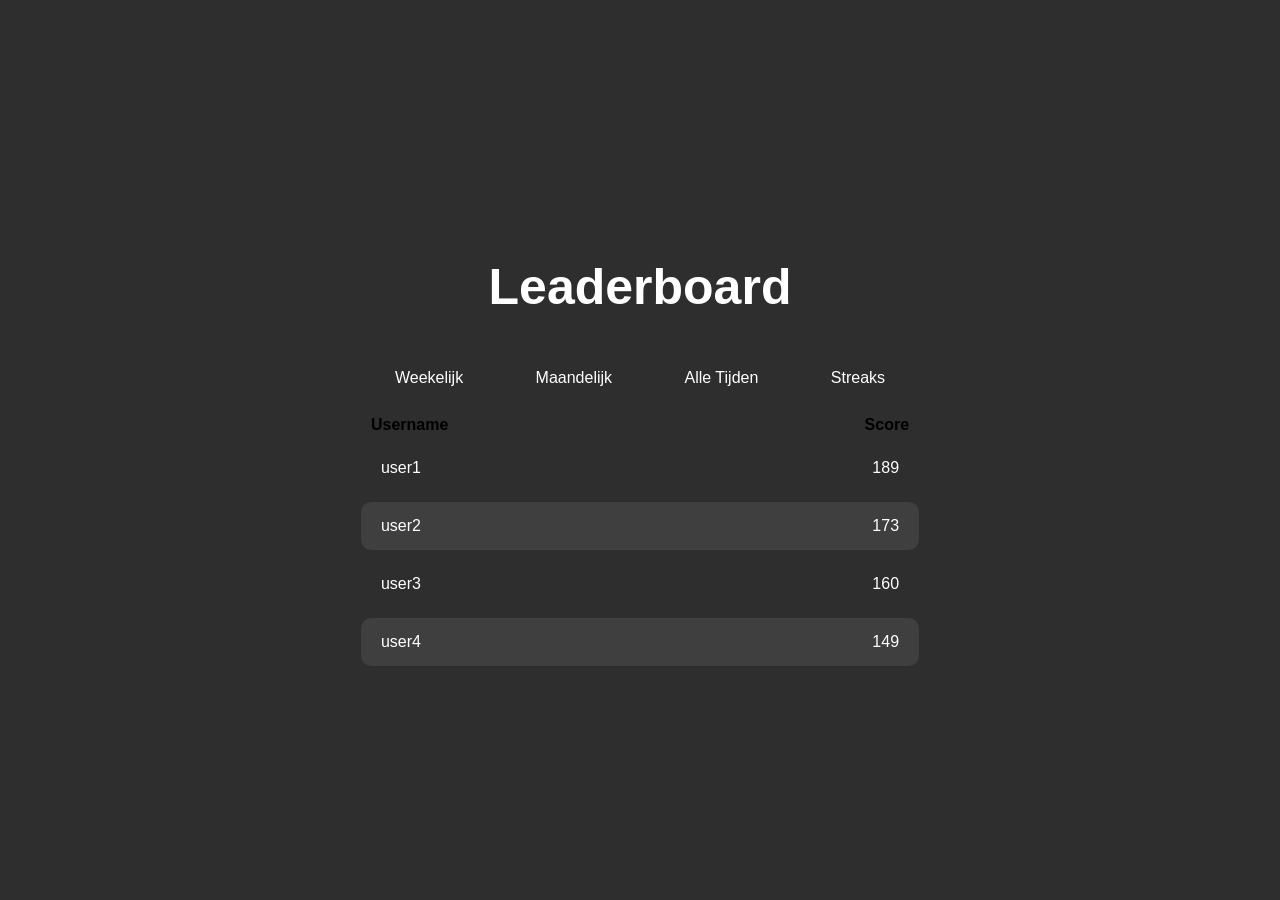
<file: rachid/index.html>
<!DOCTYPE html>
<html lang="en">
<head>
    <meta charset="UTF-8">
    <meta name="viewport" content="width=device-width, initial-scale=1.0">
    <title>Document</title>
    <link rel="stylesheet" href="css/style.css">
    <script src="js/script.js" defer></script>
</head>
<body>
    <h1>Leaderboard</h1>
    <div class="leaderboard-wrapper">
        <div class="leaderboard">
            <div class="tabs">
                <button class="leaderboard-button">Weekelijk</button>
                <button class="leaderboard-button">Maandelijk</button>
                <button class="leaderboard-button">Alle Tijden</button>
                <button class="leaderboard-button">Streaks</button>
            </div>

            <div class="list-panel">
                <div class="list-header">
                    <div class="col username">Username</div>
                    <div class="col score">Score</div>
                </div>

                <div class="list-body">
                    <div class="list-row">
                        <div class="col username">user1</div>
                        <div class="col score">189</div>
                    </div>
                    <div class="list-row">
                        <div class="col username">user2</div>
                        <div class="col score">173</div>
                    </div>
                    <div class="list-row">
                        <div class="col username">user3</div>
                        <div class="col score">160</div>
                    </div>
                    <div class="list-row">
                        <div class="col username">user4</div>
                        <div class="col score">149</div>
                    </div>
                </div>
            </div>
        </div>
    </div>
</body>
</html>
</file>
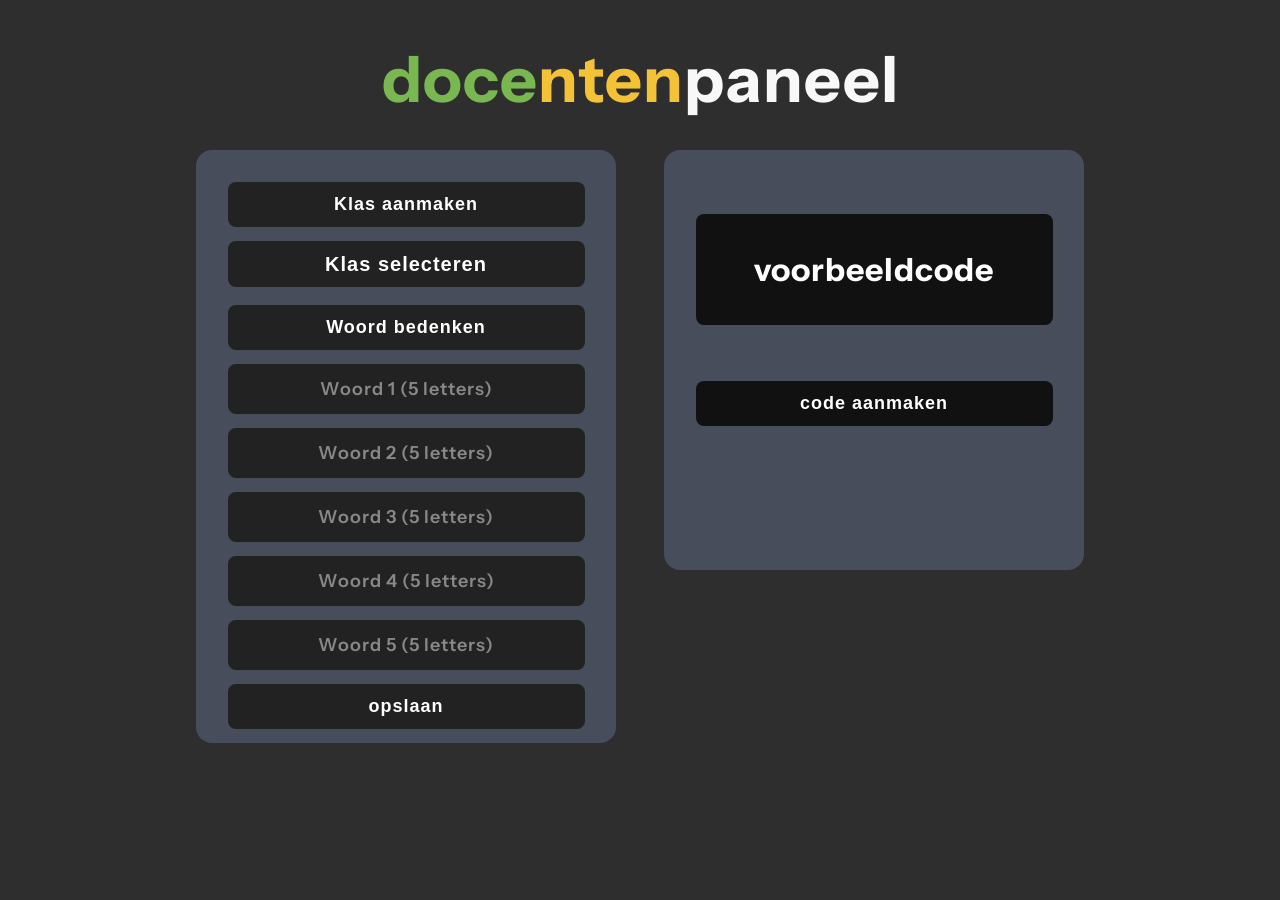
<file: Bram/docentenpaneel.html>
<!DOCTYPE html>
<html lang="en">
<head>
    <meta charset="UTF-8">
    <meta name="viewport" content="width=device-width, initial-scale=1.0">
    <link rel="preconnect" href="https://fonts.googleapis.com">
    <link rel="preconnect" href="https://fonts.gstatic.com" crossorigin>
    <link href="https://fonts.googleapis.com/css2?family=Instrument+Sans:ital,wght@0,400..700;1,400..700&display=swap" rel="stylesheet">
    <link rel="stylesheet" href="./css/docent.css">
    <title>Woordle</title>
</head>
<body>
    <div class="woordle-logo">
        <span class="woordle-green">doce</span><span class="woordle-yellow">nten</span><span class="woordle-white">paneel</span>
    </div>
    <div class="blocks-wrapper">
        <div class="block">
            <div class="block-content">
                <button class="main-btn">Klas aanmaken</button>
                <select class="select-dropdown">
                    <option selected disabled>Klas selecteren</option>
                    <option>1A</option>
                    <option>1B</option>
                    <option>2A</option>
                    <option>2B</option>
                </select>
                <button class="main-btn">Woord bedenken</button>
                <input class="word-input" type="text" maxlength="5" placeholder="Woord 1 (5 letters)">
                <input class="word-input" type="text" maxlength="5" placeholder="Woord 2 (5 letters)">
                <input class="word-input" type="text" maxlength="5" placeholder="Woord 3 (5 letters)">
                <input class="word-input" type="text" maxlength="5" placeholder="Woord 4 (5 letters)">
                <input class="word-input" type="text" maxlength="5" placeholder="Woord 5 (5 letters)">
                <button class="main-btn">opslaan</button>
            </div>
        </div>
        <div class="block">
            <div class="block-content block-content-right">
                <div class="code-box">voorbeeldcode</div>
                <button class="main-btn create-btn">code aanmaken</button>
            </div>
        </div>
    </div>
</body>
</html>
</file>
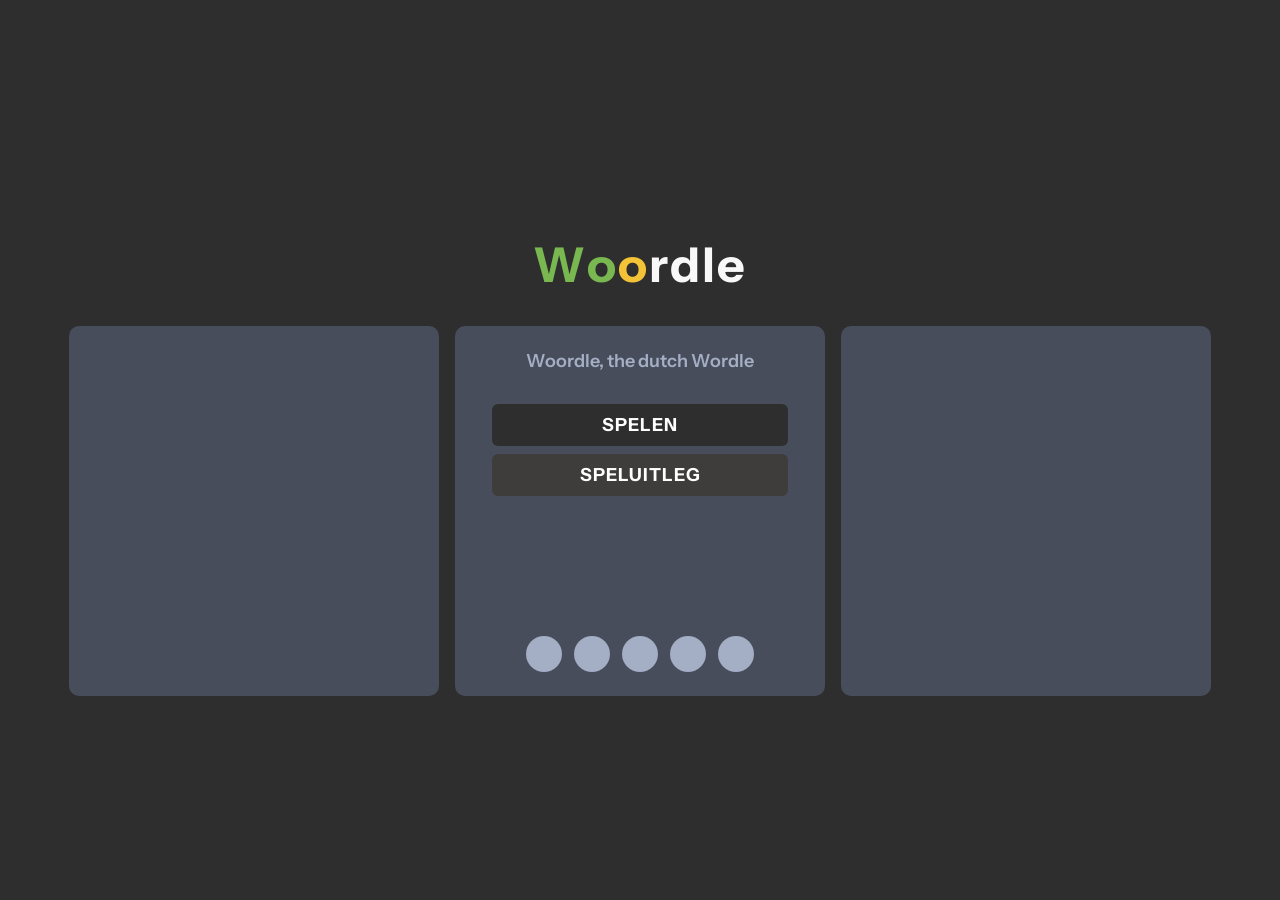
<file: Bram/home.html>
<!DOCTYPE html>
<html lang="en">
<head>
    <meta charset="UTF-8">
    <meta name="viewport" content="width=device-width, initial-scale=1.0">
    <link rel="preconnect" href="https://fonts.googleapis.com">
    <link rel="preconnect" href="https://fonts.gstatic.com" crossorigin>
    <link href="https://fonts.googleapis.com/css2?family=Instrument+Sans:ital,wght@0,400..700;1,400..700&display=swap" rel="stylesheet">
    <link rel="stylesheet" href="./css/home.css">
    <title>Woordle</title>
</head>
<body>
    <div class="woordle-logo">
        <span class="woordle-green">W</span>
        <span class="woordle-green">o</span>
        <span class="woordle-yellow">o</span>
        <span class="woordle-white">r</span>
        <span class="woordle-white">d</span>
        <span class="woordle-white">l</span>
        <span class="woordle-white">e</span>
    </div>
    <div class="blocks-wrapper">
        <div class="invisible-block"></div>
        <div class="block">
            <div class="block-content">
                <p class="tekst1">Woordle, the dutch Wordle</p>
                <a href="../Nys/html/index.html" class="play-btn">SPELEN</a>
                <a href="" class="play-btn2">SPELUITLEG</a>
                <div class="circles">
                    <span class="circle"></span>
                    <span class="circle"></span>
                    <span class="circle"></span>
                    <span class="circle"></span>
                    <span class="circle"></span>
                </div>
            </div>
        </div>
        <div class="block"></div>
    </div>

</body>
</html>
</file>
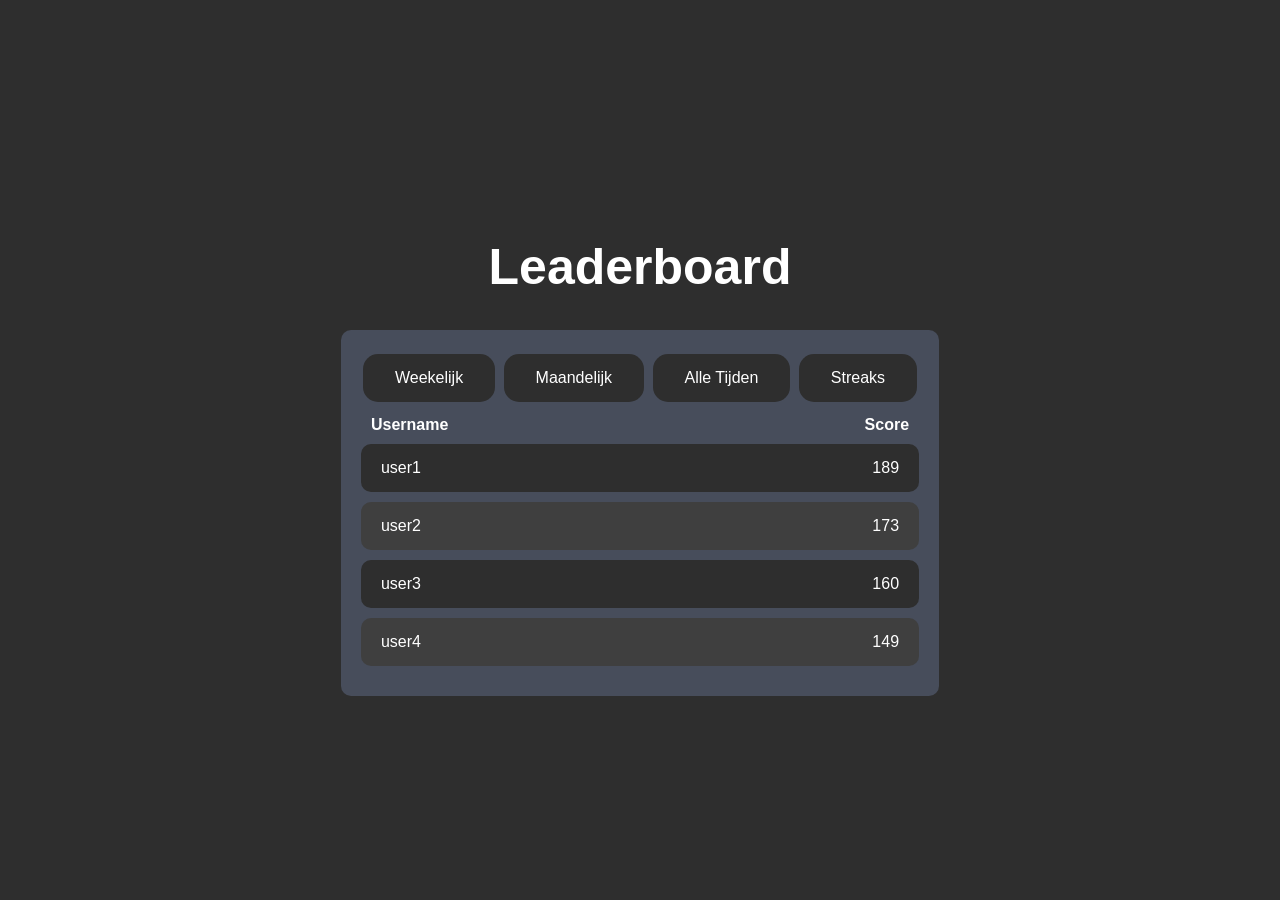
<file: rachid/leaderboard.html>
<!DOCTYPE html>
<html lang="en">
<head>
    <meta charset="UTF-8">
    <meta name="viewport" content="width=device-width, initial-scale=1.0">
    <title>Document</title>
    <link rel="stylesheet" href="css/style.css">
    <script src="js/script.js" defer></script>
</head>
<body>
    <h1>Leaderboard</h1>
    <div class="leaderboard-wrapper">
        <div class="container">
            <div class="tabs">
                <button class="leaderboard-button">Weekelijk</button>
                <button class="leaderboard-button">Maandelijk</button>
                <button class="leaderboard-button">Alle Tijden</button>
                <button class="leaderboard-button">Streaks</button>
            </div>

            <div class="list-panel">
                <div class="list-header">
                    <div class="col username">Username</div>
                    <div class="col score">Score</div>
                </div>

                <div class="list-body">
                    <div class="list-row">
                        <div class="col username">user1</div>
                        <div class="col score">189</div>
                    </div>
                    <div class="list-row">
                        <div class="col username">user2</div>
                        <div class="col score">173</div>
                    </div>
                    <div class="list-row">
                        <div class="col username">user3</div>
                        <div class="col score">160</div>
                    </div>
                    <div class="list-row">
                        <div class="col username">user4</div>
                        <div class="col score">149</div>
                    </div>
                </div>
            </div>
        </div>
    </div>
</body>
</html>
</file>
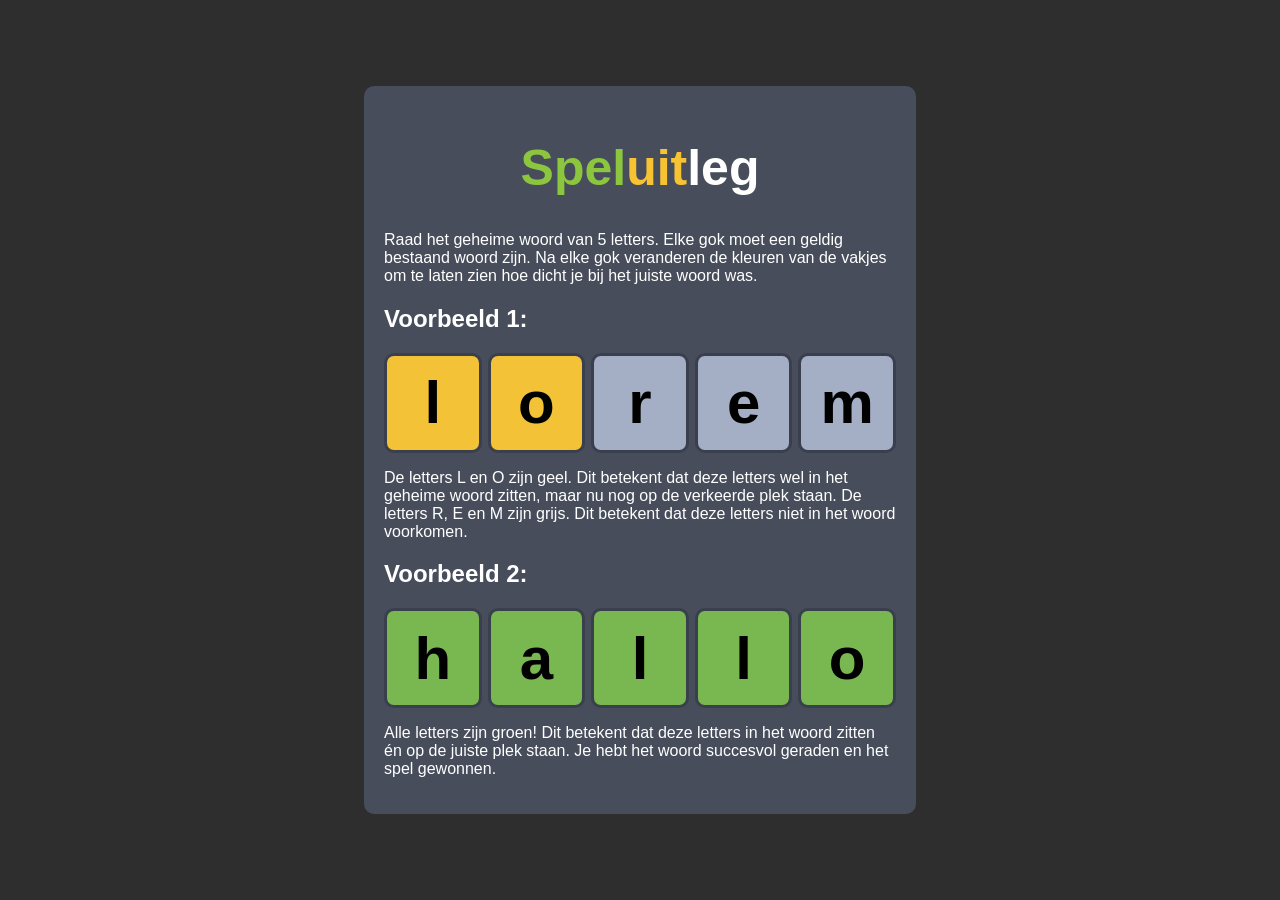
<file: rachid/speluitleg/uitleg.html>
<!DOCTYPE html>
<html lang="en">
<head>
    <meta charset="UTF-8">
    <meta name="viewport" content="width=device-width, initial-scale=1.0">
    <title>Document</title>
    <link rel="stylesheet" href="../css/style.css">
    <script src="../js/script.js" defer></script>
</head>
<body>
    <div class="containerL">
       <h1 class="uitL"><span class="tekst-groen">Spel</span><span class="tekst-geel">uit</span>leg</h1>
        <p>Raad het geheime woord van 5 letters. Elke gok moet een geldig bestaand woord zijn. Na elke gok veranderen de kleuren van de vakjes om te laten zien hoe dicht je bij het juiste woord was.</p>
        <h2>Voorbeeld 1:</h2>
        <div class="row">
            <div class="cell">l</div>
            <div class="cell">o</div>
            <div class="cell">r</div>
            <div class="cell">e</div>
            <div class="cell">m</div>
        </div>
        <p>De letters L en O zijn geel. Dit betekent dat deze letters wel in het geheime woord zitten, maar nu nog op de verkeerde plek staan.
        De letters R, E en M zijn grijs. Dit betekent dat deze letters niet in het woord voorkomen.</p>
        <h2>Voorbeeld 2:</h2>
         <div class="row">
            <div class="cell2">h</div>
            <div class="cell2">a</div>
            <div class="cell2">l</div>
            <div class="cell2">l</div>
            <div class="cell2">o</div>
        </div>
        <p>Alle letters zijn groen! Dit betekent dat deze letters in het woord zitten én op de juiste plek staan. Je hebt het woord succesvol geraden en het spel gewonnen.</p>
    </div>
</body>
</html>
</file>
<file: rachid/css/style.css>
body {
  background-color: #2e2e2e;
  margin: 0px;
  padding: 0px;
  height: 100vh;
  display: flex;
  justify-content: center;
  align-items: center;
  flex-direction: column;
  font-family: "Instrument Sans", sans-serif;
}

h1 {
  color: white;
  font-size: 50px;
}

.container {
  background-color: #474D5B;
  color: white;
  padding: 20px;
  border-radius: 10px;
  text-align: left;
}       

button {
  background-color: #2E2E2E;
  border: none;
  border-radius: 15px;
  color: white;
  padding: 15px 32px;
  text-align: center;
  display: inline-block;
  font-size: 16px;
  margin: 4px 2px;
  cursor: pointer;
}
button.active{
    background-color: #000000;
}

.list-header {
  display: flex;
  justify-content: space-between;
  padding: 10px;
  font-weight: bold;
}
/* Basis styling voor de rij, inclusief de layout uit je afbeelding */
.list-row {
  display: flex;
  justify-content: space-between;
  padding: 15px 20px;       /* Iets meer padding voor de 'pil' vorm */
  margin-bottom: 10px;      /* Ruimte tussen de rijen in plaats van een border */
  border-radius: 10px;      /* Ronde hoeken toevoegen */
  color: white;             /* Zorgt dat de tekst wit is */
}

/* Kleur voor de ONEVEN rijen (rij 1, 3, 5, etc.) */
.list-row:nth-child(odd) {
  background-color: #2E2E2E; /* Een donkergrijze kleur */
}

/* Kleur voor de EVEN rijen (rij 2, 4, 6, etc.) */
.list-row:nth-child(even) {
  background-color: #3F3F3F; /* Een iets lichtere grijze kleur ter variatie */
}

.containerL {
  background-color: #474D5B;
  color: white;
  padding: 20px;
  border-radius: 10px;
  text-align: left;
  width: 40vw;
}

/* Styling voor de h1 zodat het lettertype mooi dik is, zoals in je plaatje */
.uitL {
  font-family: sans-serif; /* Gebruik je eigen lettertype als je die al hebt */
  font-weight: bold;
  text-align: center;
}

/* De specifieke kleuren voor de woorddelen */
.tekst-groen {
  color: #8CC63F; /* Een frisse, zachtgroene kleur */
}

.tekst-geel {
  color: #F8C333; /* Een warme gele/gouden kleur */
}

.row {
  display: flex;
  flex-direction: row;
  gap: 6px;
}

.cell {
  width: 100px;
  height: 100px;
  color:#000000;
  box-sizing: border-box;
  background-color: #A4AEC4;
  border: 3px solid #3a3f4d;
  border-radius: 10%;
  display: flex;
  justify-content: center;
  align-items: center;
  font-size: 60px;
  font-weight: bold;
  font-family: "Instrument Sans", Arial, sans-serif;
}

.cell:first-child, .cell:nth-child(2) {
  background-color: #F3C237;
}

.cell2 {
  width: 100px;
  height: 100px;
  color:#000000;
  box-sizing: border-box;
  background-color: #79B851;
  border: 3px solid #3a3f4d;
  border-radius: 10%;
  display: flex;
  justify-content: center;
  align-items: center;
  font-size: 60px;
  font-weight: bold;
  font-family: "Instrument Sans", Arial, sans-serif;
}
</file>
<file: Bram/css/docent.css>
html,
body {
  height: 100%;
  margin: 0;
  padding: 0;
}
body {
  background-color: #2e2e2e;
  min-height: 100vh;
  display: flex;
  flex-direction: column;
  align-items: center;
  justify-content: flex-start;
  font-family: "Instrument Sans", Arial, sans-serif;
  font-weight: bold;
}
.woordle-logo {
  display: flex;
  align-items: center;
  justify-content: center;
  font-size: 64px;
  font-weight: 700;
  margin-top: 40px;
  letter-spacing: 1px;
  gap: 0;
}
.woordle-green {
  color: #79b851;
}
.woordle-yellow {
  color: #f3c237;
}
.woordle-white {
  color: #f8f8f8;
}
.blocks-wrapper {
  display: flex;
  gap: 48px;
  align-items: flex-start;
  justify-content: center;
  margin-top: 32px;
}
.block {
  width: 420px;
  min-height: 420px;
  background-color: #474d5b;
  border-radius: 16px;
  display: flex;
  flex-direction: column;
  align-items: center;
}
.block-content {
  width: 100%;
  display: flex;
  flex-direction: column;
  align-items: center;
  justify-content: flex-start;
  height: 100%;
  padding: 32px 0 0 0;
  box-sizing: border-box;
}
.block-content-right {
  justify-content: center;
}
.select-dropdown {
  width: 85%;
  background: #222;
  color: #fff;
  font-size: 20px;
  font-weight: 700;
  border: none;
  border-radius: 8px;
  padding: 12px 0;
  margin-bottom: 18px;
  letter-spacing: 1px;
  appearance: none;
  -webkit-appearance: none;
  -moz-appearance: none;
  outline: none;
  cursor: pointer;
  text-align: center;
}
.select-dropdown:focus {
  border: 2px solid #79b851;
}
.main-btn {
  width: 85%;
  background: #222;
  color: #fff;
  font-size: 18px;
  font-weight: 700;
  border: none;
  border-radius: 8px;
  padding: 12px 0;
  margin-bottom: 14px;
  cursor: pointer;
  letter-spacing: 1px;
}
.main-btn:hover {
  background: #333;
}
.word-input {
  width: 85%;
  background: #222;
  color: #fff;
  font-size: 18px;
  font-weight: 700;
  font-family: "Instrument Sans", Arial, sans-serif;
  border: 2px solid transparent;
  border-radius: 8px;
  padding: 12px 0;
  margin-bottom: 14px;
  letter-spacing: 2px;
  text-align: center;
  text-transform: uppercase;
  outline: none;
  box-sizing: border-box;
  transition: border-color 0.15s;
}
.word-input::placeholder {
  color: #888;
  text-transform: none;
  letter-spacing: 1px;
  font-weight: 600;
}
.word-input:focus {
  border-color: #79b851;
}
.create-btn {
  background: #111;
  margin-top: 32px;
}
.code-box {
  width: 85%;
  background: #111;
  color: #fff;
  font-size: 32px;
  font-weight: 700;
  border-radius: 8px;
  padding: 36px 0;
  text-align: center;
  margin-bottom: 24px;
  margin-top: 32px;
  letter-spacing: 1px;
}
</file>
<file: Bram/css/home.css>
html,
body {
  height: 100%;
  margin: 0;
  padding: 0;
}
body {
  background-color: #2e2e2e;
  min-height: 100vh;
  display: flex;
  flex-direction: column;
  align-items: center;
  justify-content: center;
  font-family: "Instrument Sans", Arial, sans-serif;
  font-weight: bold;
}

.woordle-logo {
  display: flex;
  align-items: center;
  justify-content: center;
  font-size: 48px;
  font-weight: 700;
  margin-top: 30px;
  letter-spacing: 2px;
}

.woordle-green {
  color: #79b851;
}
.woordle-yellow {
  color: #f3c237;
}
.woordle-white {
  color: #f8f8f8;
}



.blocks-wrapper {
  display: flex;
  gap: 16px;
  align-items: flex-start;
  margin-top: 32px;
}

.block {
  width: 370px;
  height: 370px;
  background-color: #474d5b;
  border-radius: 10px;
}

.invisible-block {
  width: 370px;
  height: 370px;
  background-color: #474d5b;
  border-radius: 10px;
}

.block-content {
  width: 100%;
  display: flex;
  flex-direction: column;
  align-items: center;
  justify-content: flex-start;
  height: 100%;
  padding: 24px 0;
  box-sizing: border-box;
  position: relative;
}

.tekst1 {
  color: #a4aec4;
  font-size: 18px;
  font-weight: 600;
  margin-bottom: 32px;
  margin-top: 0;
  text-align: center;
}

.play-btn {
  display: flex;
  justify-content: center;
  align-items: center;
  text-decoration: none;
  background: #2e2e2e;
  color: #fff;
  font-weight: 700;
  font-size: 18px;
  border: none;
  border-radius: 6px;
  padding: 10px 0;
  width: 80%;
  margin: 0 auto 8px auto;
  letter-spacing: 1px;
  cursor: pointer;
}

.play-btn2 {
  display: flex;
  justify-content: center;
  align-items: center;
  text-decoration: none;
  background: #3f3c3c;
  color: #fff;
  font-weight: 700;
  font-size: 18px;
  border: none;
  border-radius: 6px;
  padding: 10px 0;
  width: 80%;
  letter-spacing: 1px;
  cursor: pointer;
}

.circles {
  display: flex;
  gap: 12px;
  justify-content: center;
  position: absolute;
  left: 0;
  right: 0;
  bottom: 24px;
}

.circle {
  width: 36px;
  height: 36px;
  background: #a4aec4;
  border-radius: 50%;
  display: inline-block;
  box-sizing: border-box;
}

/* Woordle demo styles */
.woordle-demo {
  background: #2e2e2e;
  border-radius: 16px;
  width: 320px;
  margin: 40px auto;
  box-shadow: 0 4px 24px rgba(0, 0, 0, 0.2);
  padding: 24px 0 16px 0;
  display: flex;
  flex-direction: column;
  align-items: center;
}
.woordle-title {
  color: #fff;
  font-size: 36px;
  font-weight: 700;
  text-align: center;
  margin-bottom: 12px;
  letter-spacing: 2px;
}
.woordle-board {
  display: flex;
  flex-direction: column;
  gap: 6px;
  margin-bottom: 18px;
}
.woordle-row {
  display: flex;
  gap: 6px;
}
.woordle-cell {
  width: 44px;
  height: 44px;
  background: #7a8190;
  color: #222;
  font-size: 28px;
  font-weight: 700;
  display: flex;
  align-items: center;
  justify-content: center;
  border-radius: 4px;
  text-transform: uppercase;
}
.woordle-cell.green {
  background: #79b851;
  color: #222;
}
.woordle-cell.yellow {
  background: #f3c237;
  color: #222;
}
.woordle-keyboard {
  margin-top: 10px;
  width: 100%;
}
.woordle-key-row {
  display: flex;
  justify-content: center;
  gap: 6px;
  margin-bottom: 6px;
}
.woordle-key {
  width: 28px;
  height: 36px;
  background: #7a8190;
  color: #222;
  font-size: 18px;
  font-weight: 700;
  display: flex;
  align-items: center;
  justify-content: center;
  border-radius: 4px;
  text-transform: uppercase;
}
.woordle-key.yellow {
  background: #f3c237;
  color: #222;
}
</file>
